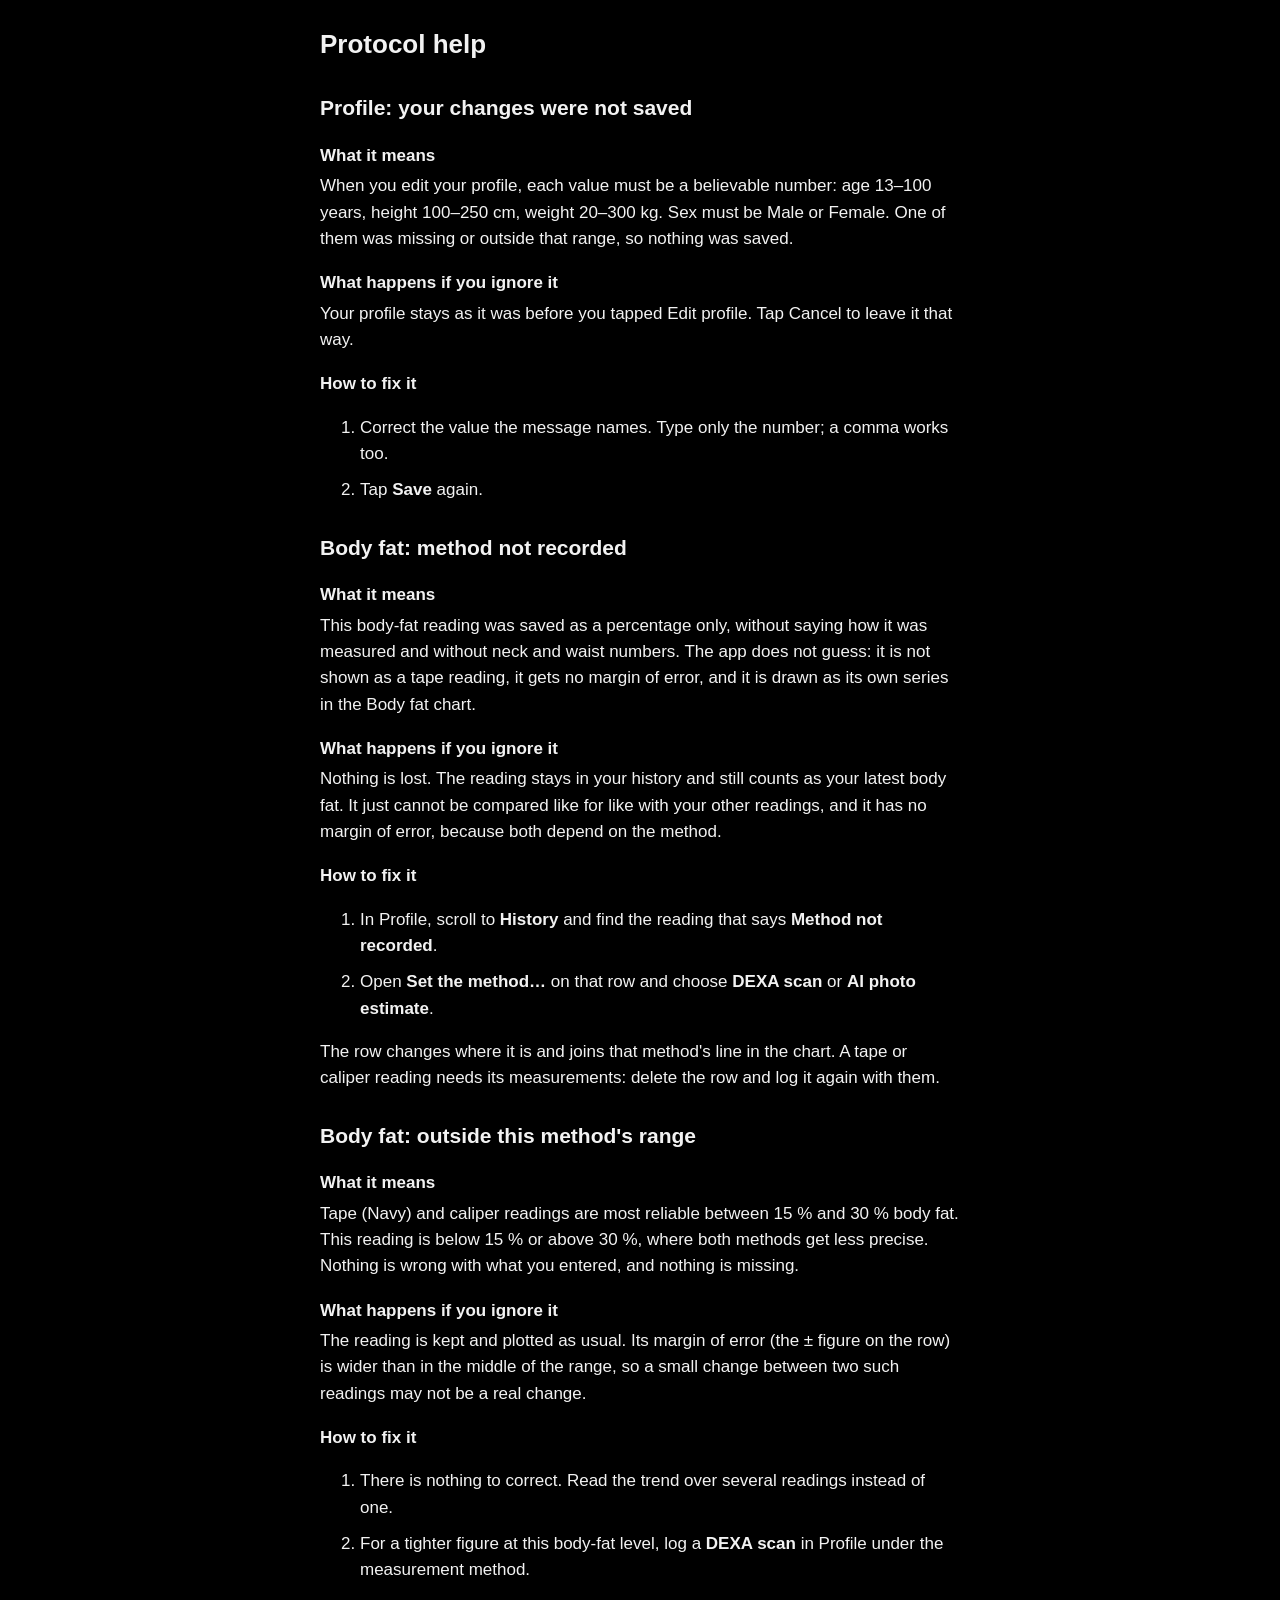
<file: help.html>
<!doctype html>
<html lang="en">
<head>
<meta charset="utf-8">
<meta name="viewport" content="width=device-width, initial-scale=1">
<link rel="manifest" href="manifest.json">
<link rel="icon" type="image/png" href="protocol-icon.png">
<link rel="apple-touch-icon" href="protocol-icon.png">
<title>Protocol help</title>
<style>
  body{margin:0;background:#000;color:#f2f2f2;font-family:-apple-system,BlinkMacSystemFont,"Segoe UI",sans-serif;font-size:17px;line-height:1.55}
  main{max-width:640px;margin:0 auto;padding:24px 16px 48px}
  h1{font-size:26px;margin:0 0 20px}
  h2{font-size:21px;margin:28px 0 8px}
  h3{font-size:17px;margin:18px 0 4px}
  p,li{margin:0 0 10px}
  a{color:#7fd0ff}
</style>
</head>
<body>
<main>
<h1>Protocol help</h1>

<section id="profile-invalid">
<h2>Profile: your changes were not saved</h2>
<h3>What it means</h3>
<p>When you edit your profile, each value must be a believable number: age 13–100 years, height 100–250 cm, weight 20–300 kg. Sex must be Male or Female. One of them was missing or outside that range, so nothing was saved.</p>
<h3>What happens if you ignore it</h3>
<p>Your profile stays as it was before you tapped Edit profile. Tap Cancel to leave it that way.</p>
<h3>How to fix it</h3>
<ol>
<li>Correct the value the message names. Type only the number; a comma works too.</li>
<li>Tap <b>Save</b> again.</li>
</ol>
</section>
<section id="bf-method-unknown">
<h2>Body fat: method not recorded</h2>
<h3>What it means</h3>
<p>This body-fat reading was saved as a percentage only, without saying how it was measured and without neck and waist numbers. The app does not guess: it is not shown as a tape reading, it gets no margin of error, and it is drawn as its own series in the Body fat chart.</p>
<h3>What happens if you ignore it</h3>
<p>Nothing is lost. The reading stays in your history and still counts as your latest body fat. It just cannot be compared like for like with your other readings, and it has no margin of error, because both depend on the method.</p>
<h3>How to fix it</h3>
<ol>
<li>In Profile, scroll to <b>History</b> and find the reading that says <b>Method not recorded</b>.</li>
<li>Open <b>Set the method…</b> on that row and choose <b>DEXA scan</b> or <b>AI photo estimate</b>.</li>
</ol>
<p>The row changes where it is and joins that method's line in the chart. A tape or caliper reading needs its measurements: delete the row and log it again with them.</p>
</section>

<section id="bf-method-range">
<h2>Body fat: outside this method's range</h2>
<h3>What it means</h3>
<p>Tape (Navy) and caliper readings are most reliable between 15 % and 30 % body fat. This reading is below 15 % or above 30 %, where both methods get less precise. Nothing is wrong with what you entered, and nothing is missing.</p>
<h3>What happens if you ignore it</h3>
<p>The reading is kept and plotted as usual. Its margin of error (the ± figure on the row) is wider than in the middle of the range, so a small change between two such readings may not be a real change.</p>
<h3>How to fix it</h3>
<ol>
<li>There is nothing to correct. Read the trend over several readings instead of one.</li>
<li>For a tighter figure at this body-fat level, log a <b>DEXA scan</b> in Profile under the measurement method.</li>
</ol>
</section>
</main>
</body>
</html>
</file>
